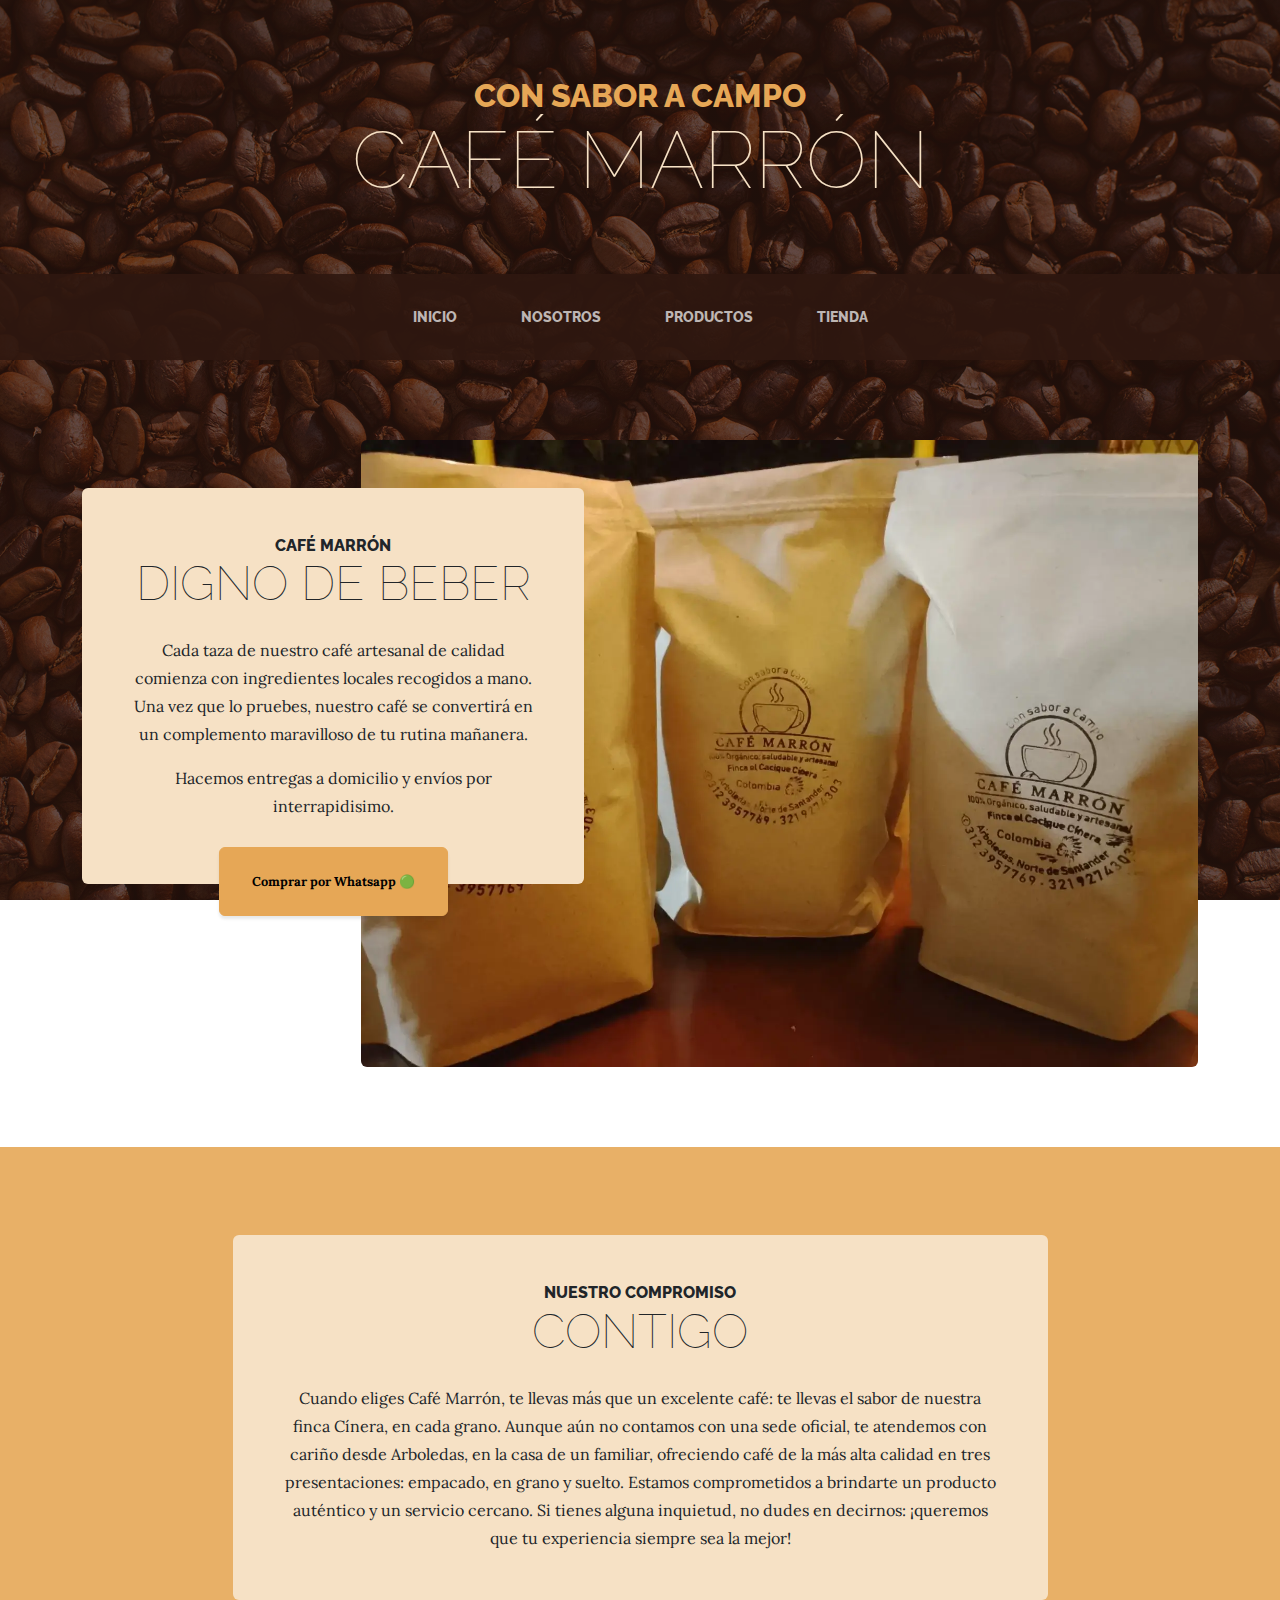
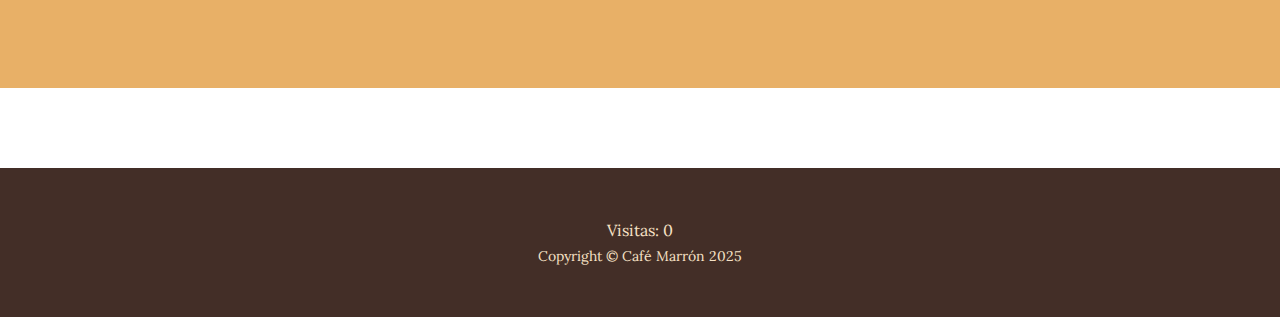
<file: index.html>
<!DOCTYPE html>
<html lang="en">
    <head>
        <meta charset="utf-8" />
        <meta name="viewport" content="width=device-width, initial-scale=1, shrink-to-fit=no" />
        <meta name="Venta de Café ubicados en Norte de Santander, Colombia" content="" />
        <meta name="Café Marrón" content="Café artesanal de la finca El Cacíque Cínera, Arboledas" />
        <title>Café Marrón</title>
        <link rel="icon" type="image/x-icon" href="assets/favicon.ico" />
        <!-- Google fonts-->
        <link href="https://fonts.googleapis.com/css?family=Raleway:100,100i,200,200i,300,300i,400,400i,500,500i,600,600i,700,700i,800,800i,900,900i" rel="stylesheet" />
        <link href="https://fonts.googleapis.com/css?family=Lora:400,400i,700,700i" rel="stylesheet" />
        <!-- Core theme CSS (includes Bootstrap)-->
        <link href="css/styles.css" rel="stylesheet" />
    </head>
    <body>
        <header>
            <h1 class="site-heading text-center text-faded d-none d-lg-block">
                <span class="site-heading-upper text-primary mb-3">Con sabor a campo</span>
                <span class="site-heading-lower">Café Marrón</span>
            </h1>
        </header>
        <!-- Navigation-->
        <nav class="navbar navbar-expand-lg navbar-dark py-lg-4" id="mainNav">
            <div class="container">
                <a class="navbar-brand text-uppercase fw-bold d-lg-none" href="index.html">Café Marrón</a>
                <button class="navbar-toggler" type="button" data-bs-toggle="collapse" data-bs-target="#navbarSupportedContent" aria-controls="navbarSupportedContent" aria-expanded="false" aria-label="Toggle navigation"><span class="navbar-toggler-icon"></span></button>
                <div class="collapse navbar-collapse" id="navbarSupportedContent">
                    <ul class="navbar-nav mx-auto">
                        <li class="nav-item px-lg-4"><a class="nav-link text-uppercase" href="index.html">Inicio</a></li>
                        <li class="nav-item px-lg-4"><a class="nav-link text-uppercase" href="about.html">Nosotros</a></li>
                        <li class="nav-item px-lg-4"><a class="nav-link text-uppercase" href="products.html">Productos</a></li>
                        <li class="nav-item px-lg-4"><a class="nav-link text-uppercase" href="store.html">Tienda</a></li>
                    </ul>
                </div>
            </div>
        </nav>
        <section class="page-section clearfix">
            <div class="container">
                <div class="intro">
                    <img class="intro-img img-fluid mb-3 mb-lg-0 rounded" src="assets/img/products-00.webp" alt="..." />
                    <div class="intro-text left-0 text-center bg-faded p-5 rounded">
                        <h2 class="section-heading mb-4">
                            <span class="section-heading-upper">Café Marrón</span>
                            <span class="section-heading-lower">Digno de beber</span>
                        </h2>
                        <p class="mb-3">Cada taza de nuestro café artesanal de calidad comienza con ingredientes locales recogidos a mano. Una vez que lo pruebes, nuestro café se convertirá en un complemento maravilloso de tu rutina mañanera.</p>
                        <p class="mb-3">Hacemos entregas a domicilio y envíos por interrapidisimo.</p>
                        <div class="intro-button mx-auto"><a class="btn btn-primary btn-xl" href="https://wa.link/zr75ya" target="_blank">Comprar por Whatsapp 🟢</a></div>
                    </div>
                </div>
            </div>
        </section>
        <section class="page-section cta">
            <div class="container">
                <div class="row">
                    <div class="col-xl-9 mx-auto">
                        <div class="cta-inner bg-faded text-center rounded">
                            <h2 class="section-heading mb-4">
                                <span class="section-heading-upper">Nuestro compromiso</span>
                                <span class="section-heading-lower">Contigo</span>
                            </h2>
                            <p class="mb-0">Cuando eliges Café Marrón, te llevas más que un excelente café: te llevas el sabor de nuestra finca Cínera, en cada grano. Aunque aún no contamos con una sede oficial, te atendemos con cariño desde Arboledas, en la casa de un familiar, ofreciendo café de la más alta calidad en tres presentaciones: empacado, en grano y suelto. Estamos comprometidos a brindarte un producto auténtico y un servicio cercano. Si tienes alguna inquietud, no dudes en decirnos: ¡queremos que tu experiencia siempre sea la mejor!</p>
                        </div>
                    </div>
                </div>
            </div>
        </section>
        <footer class="footer text-faded text-center py-5">
            <p class="mb-0">Visitas: <span id="visit-counter">0</span></p>
            <div class="container"><p class="m-0 small">Copyright &copy; Café Marrón 2025</p></div>
        </footer>
        <!-- Bootstrap core JS-->
        <script src="https://cdn.jsdelivr.net/npm/bootstrap@5.2.3/dist/js/bootstrap.bundle.min.js"></script>
        <!-- Core theme JS-->
        <script src="js/scripts.js"></script>
    </body>
</html>
</file>
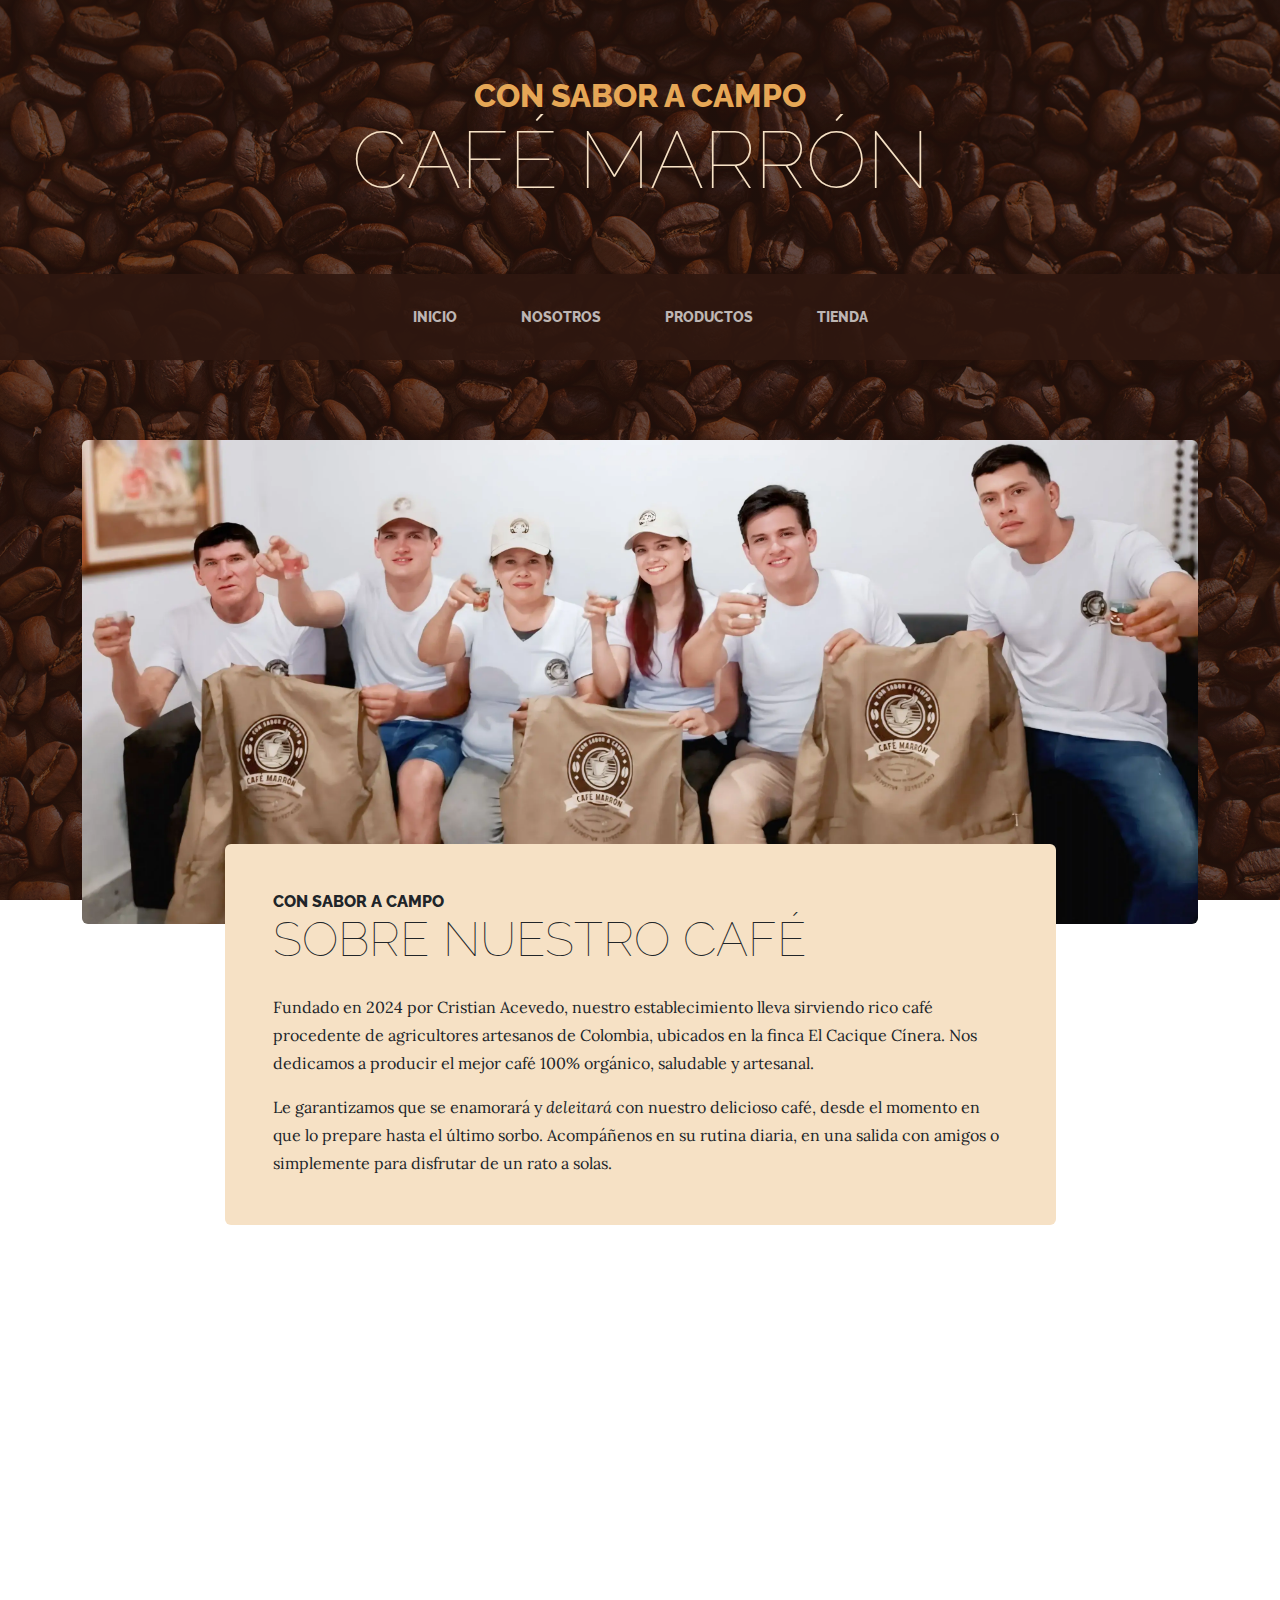
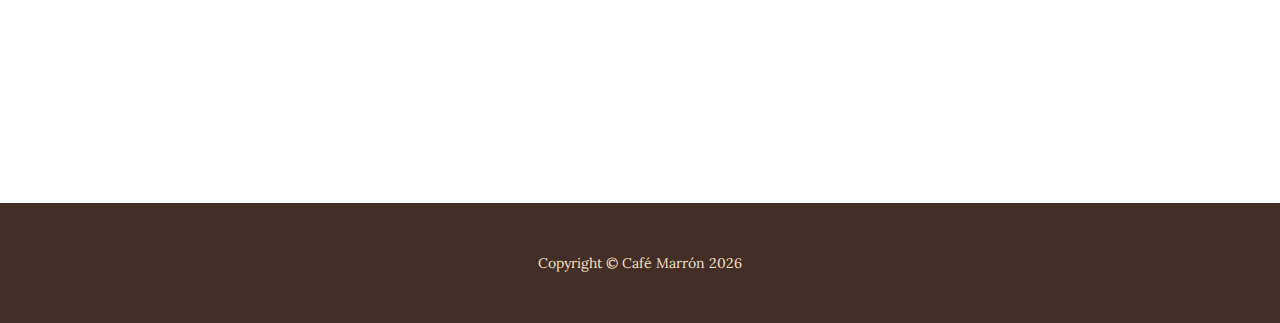
<file: about.html>
<!DOCTYPE html>
<html lang="en">
    <head>
        <meta charset="utf-8" />
        <meta name="viewport" content="width=device-width, initial-scale=1, shrink-to-fit=no" />
        <meta name="description" content="" />
        <meta name="author" content="" />
        <title>Café Marrón</title>
        <link rel="icon" type="image/x-icon" href="assets/favicon.ico" />
        <!-- Google fonts-->
        <link href="https://fonts.googleapis.com/css?family=Raleway:100,100i,200,200i,300,300i,400,400i,500,500i,600,600i,700,700i,800,800i,900,900i" rel="stylesheet" />
        <link href="https://fonts.googleapis.com/css?family=Lora:400,400i,700,700i" rel="stylesheet" />
        <!-- Core theme CSS (includes Bootstrap)-->
        <link href="css/styles.css" rel="stylesheet" />
    </head>
    <body>
        <header>
            <h1 class="site-heading text-center text-faded d-none d-lg-block">
                <span class="site-heading-upper text-primary mb-3">Con sabor a campo</span>
                <span class="site-heading-lower">Café Marrón</span>
            </h1>
        </header>
        <!-- Navigation-->
        <nav class="navbar navbar-expand-lg navbar-dark py-lg-4" id="mainNav">
            <div class="container">
                <a class="navbar-brand text-uppercase fw-bold d-lg-none" href="index.html">Café Marrón</a>
                <button class="navbar-toggler" type="button" data-bs-toggle="collapse" data-bs-target="#navbarSupportedContent" aria-controls="navbarSupportedContent" aria-expanded="false" aria-label="Toggle navigation"><span class="navbar-toggler-icon"></span></button>
                <div class="collapse navbar-collapse" id="navbarSupportedContent">
                    <ul class="navbar-nav mx-auto">
                        <li class="nav-item px-lg-4"><a class="nav-link text-uppercase" href="index.html">Inicio</a></li>
                        <li class="nav-item px-lg-4"><a class="nav-link text-uppercase" href="about.html">Nosotros</a></li>
                        <li class="nav-item px-lg-4"><a class="nav-link text-uppercase" href="products.html">Productos</a></li>
                        <li class="nav-item px-lg-4"><a class="nav-link text-uppercase" href="store.html">Tienda</a></li>
                    </ul>
                </div>
            </div>
        </nav>
        <section class="page-section about-heading">
            <div class="container">
                <img class="img-fluid rounded about-heading-img mb-3 mb-lg-0" src="assets/img/about-00.webp" alt="..." />
                <div class="about-heading-content">
                    <div class="row">
                        <div class="col-xl-9 col-lg-10 mx-auto">
                            <div class="bg-faded rounded p-5">
                                <h2 class="section-heading mb-4">
                                    <span class="section-heading-upper">Con sabor a campo</span>
                                    <span class="section-heading-lower">Sobre nuestro café</span>
                                </h2>
                                <p>Fundado en 2024 por Cristian Acevedo, nuestro establecimiento lleva sirviendo rico café procedente de agricultores artesanos de Colombia, ubicados en la finca El Cacique Cínera. Nos dedicamos a producir el mejor café 100% orgánico, saludable y artesanal.</p>
                                <p class="mb-0">
                                    Le garantizamos que se enamorará y 
                                    <em>deleitará</em>
                                    con nuestro delicioso café, desde el momento en que lo prepare hasta el último sorbo. Acompáñenos en su rutina diaria, en una salida con amigos o simplemente para disfrutar de un rato a solas.
                                </p>
                            </div>
                        </div>
                    </div>
                </div>
            </div>
        </section>
        <div class="container my-5">
            <div class="ratio ratio-16x9 mx-auto" style="max-width: 800px;">
              <iframe
                src="https://www.youtube.com/embed/5AqZJMVamHU?si=LzV1LWtDS8GdvXO-"
                title="YouTube video player"
                frameborder="0"
                allow="accelerometer; autoplay; clipboard-write; encrypted-media; gyroscope; picture-in-picture; web-share"
                allowfullscreen
              ></iframe>
            </div>
          </div>
        <footer class="footer text-faded text-center py-5">
            <div class="container"><p class="m-0 small">Copyright &copy; Café Marrón <span id="current-year">2026</span></p></div>
        </footer>
        <!-- Bootstrap core JS-->
        <script src="https://cdn.jsdelivr.net/npm/bootstrap@5.2.3/dist/js/bootstrap.bundle.min.js"></script>
        <!-- Core theme JS-->
        <script src="js/scripts.js"></script>
    </body>
</html>
</file>
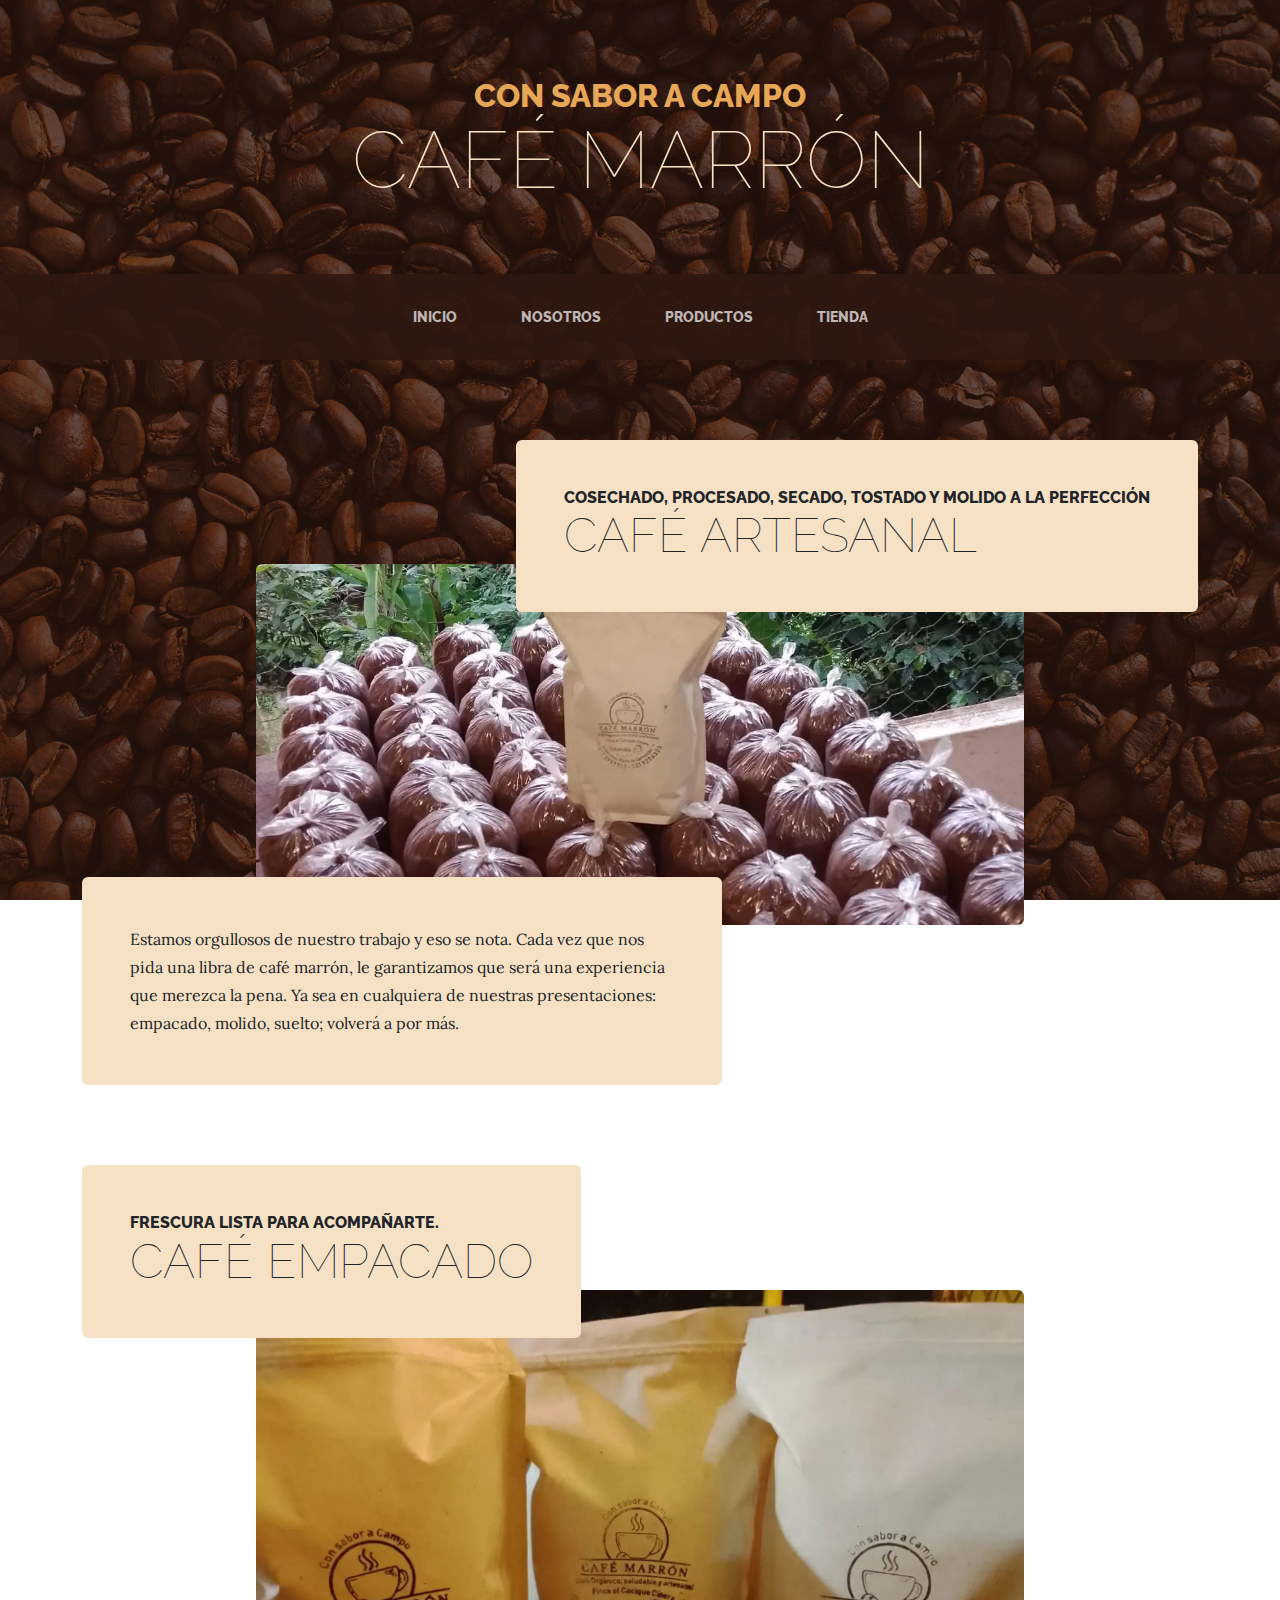
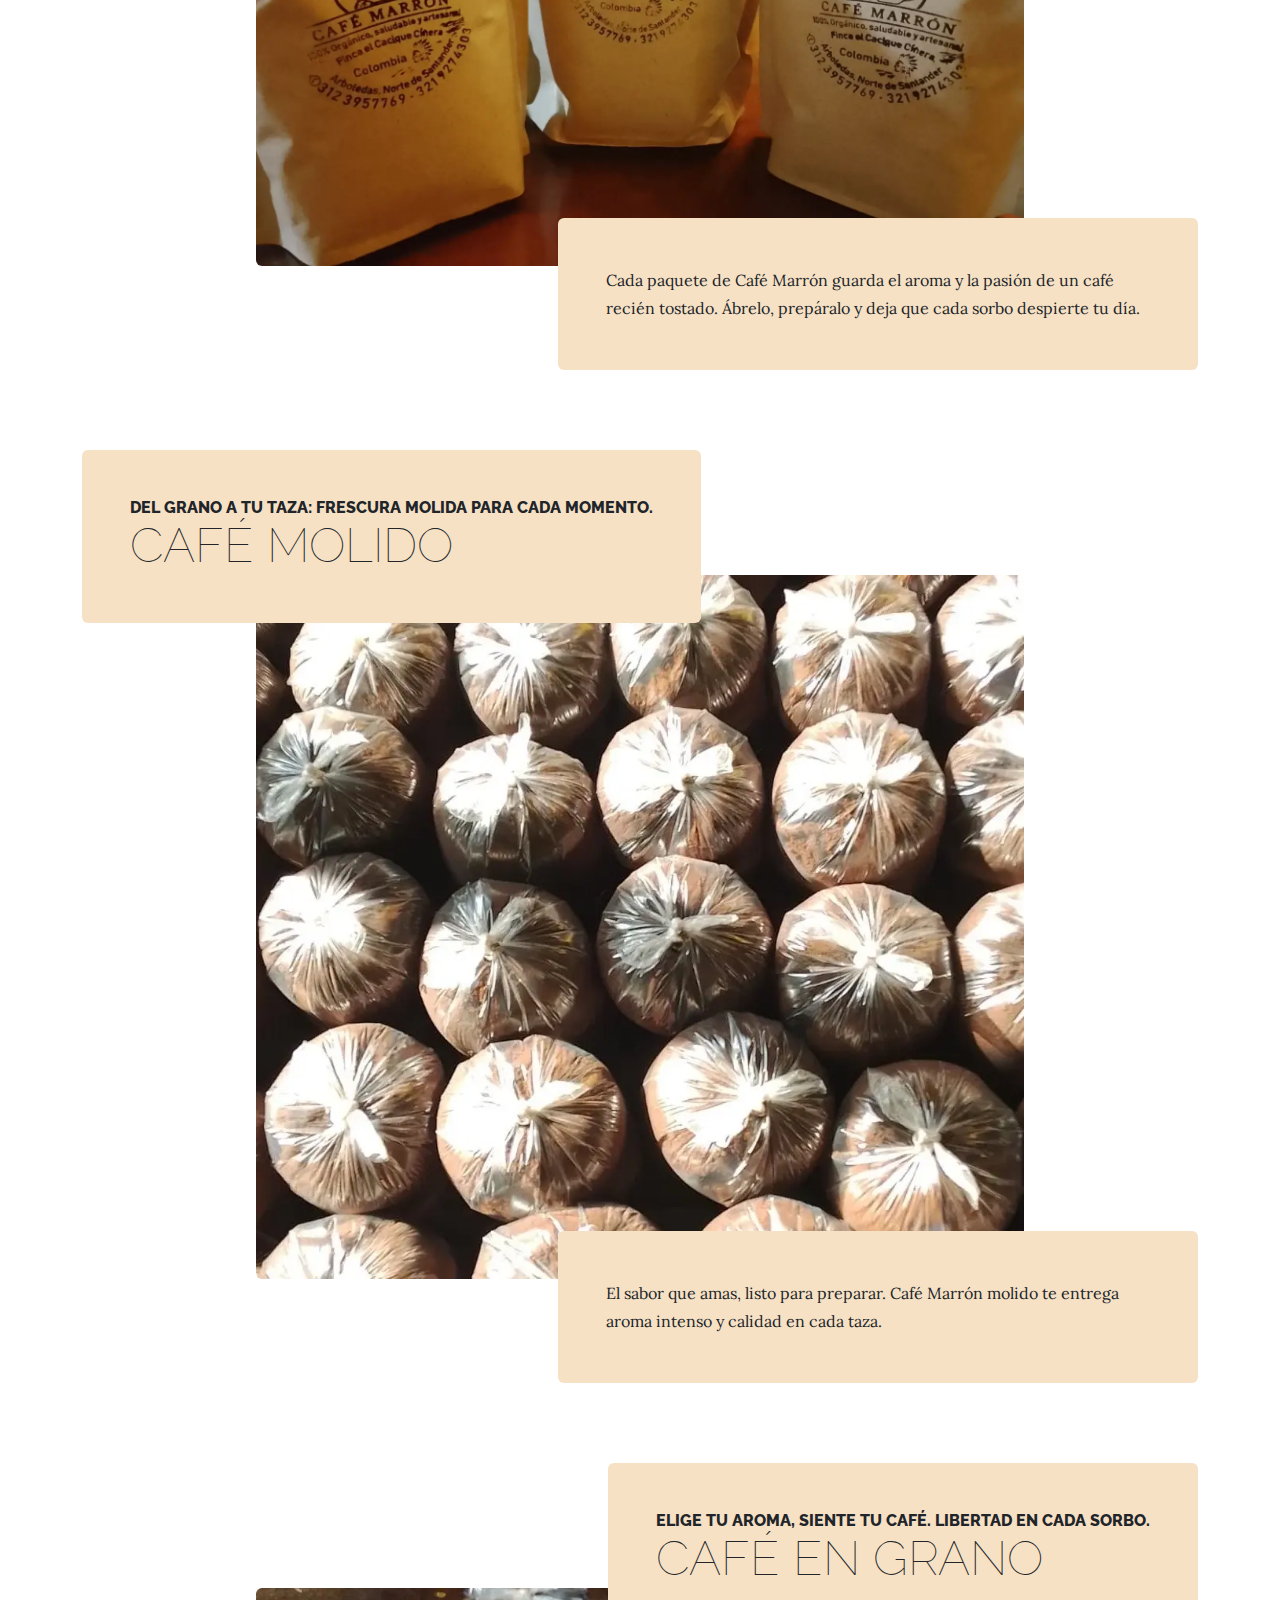
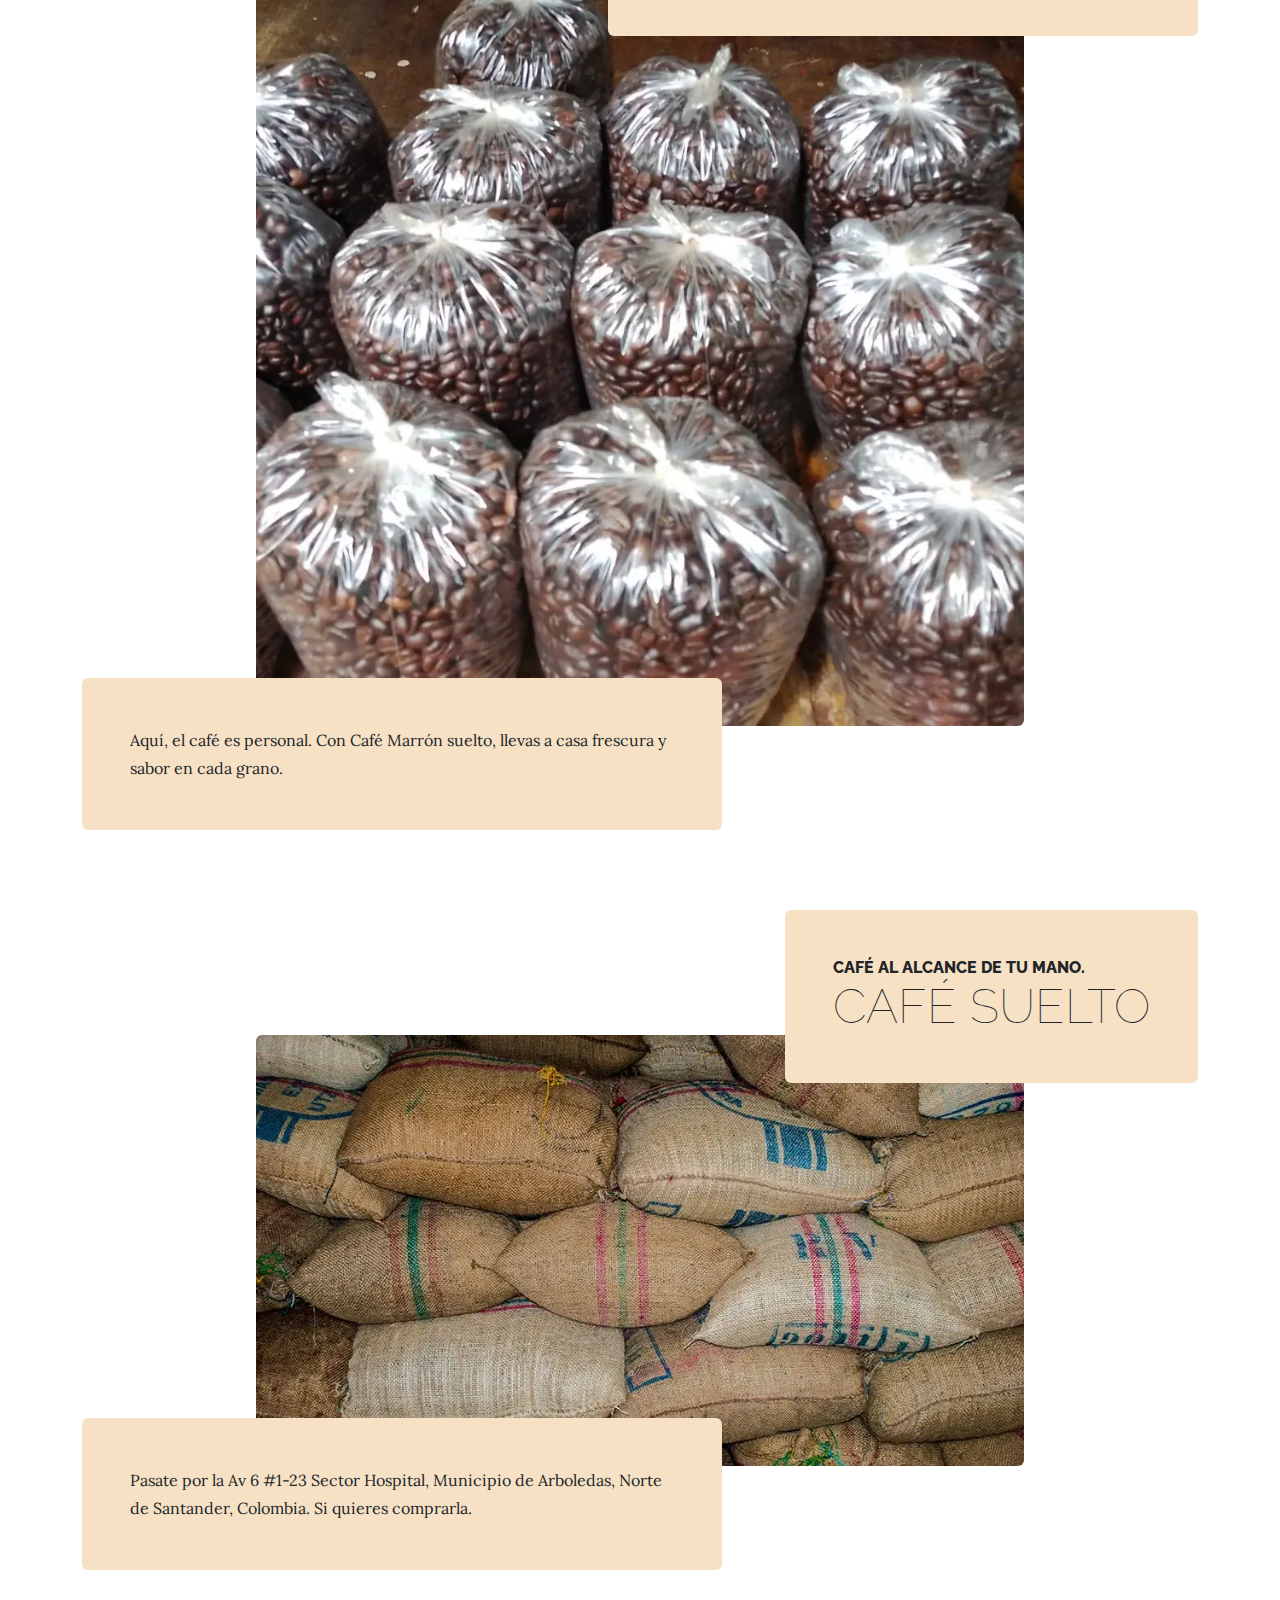
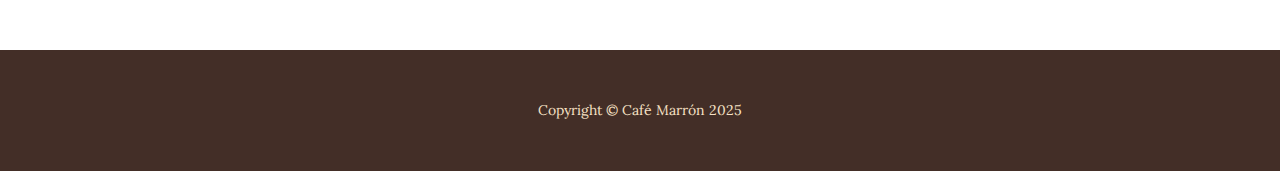
<file: products.html>
<!DOCTYPE html>
<html lang="en">
    <head>
        <meta charset="utf-8" />
        <meta name="viewport" content="width=device-width, initial-scale=1, shrink-to-fit=no" />
        <meta name="description" content="" />
        <meta name="author" content="" />
        <title>Café Marrón</title>
        <link rel="icon" type="image/x-icon" href="assets/favicon.ico" />
        <!-- Google fonts-->
        <link href="https://fonts.googleapis.com/css?family=Raleway:100,100i,200,200i,300,300i,400,400i,500,500i,600,600i,700,700i,800,800i,900,900i" rel="stylesheet" />
        <link href="https://fonts.googleapis.com/css?family=Lora:400,400i,700,700i" rel="stylesheet" />
        <!-- Core theme CSS (includes Bootstrap)-->
        <link href="css/styles.css" rel="stylesheet" />
    </head>
    <body>
        <header>
            <h1 class="site-heading text-center text-faded d-none d-lg-block">
                <span class="site-heading-upper text-primary mb-3">Con sabor a campo</span>
                <span class="site-heading-lower">Café Marrón</span>
            </h1>
        </header>
        <!-- Navigation-->
        <nav class="navbar navbar-expand-lg navbar-dark py-lg-4" id="mainNav">
            <div class="container">
                <a class="navbar-brand text-uppercase fw-bold d-lg-none" href="index.html">Café Marrón</a>
                <button class="navbar-toggler" type="button" data-bs-toggle="collapse" data-bs-target="#navbarSupportedContent" aria-controls="navbarSupportedContent" aria-expanded="false" aria-label="Toggle navigation"><span class="navbar-toggler-icon"></span></button>
                <div class="collapse navbar-collapse" id="navbarSupportedContent">
                    <ul class="navbar-nav mx-auto">
                        <li class="nav-item px-lg-4"><a class="nav-link text-uppercase" href="index.html">Inicio</a></li>
                        <li class="nav-item px-lg-4"><a class="nav-link text-uppercase" href="about.html">Nosotros</a></li>
                        <li class="nav-item px-lg-4"><a class="nav-link text-uppercase" href="products.html">Productos</a></li>
                        <li class="nav-item px-lg-4"><a class="nav-link text-uppercase" href="store.html">Tienda</a></li>
                    </ul>
                </div>
            </div>
        </nav>
        <section class="page-section">
            <div class="container">
                <div class="product-item">
                    <div class="product-item-title d-flex">
                        <div class="bg-faded p-5 d-flex ms-auto rounded">
                            <h2 class="section-heading mb-0">
                                <span class="section-heading-upper">Cosechado, Procesado, Secado, Tostado y Molido a la perfección</span>
                                <span class="section-heading-lower">Café Artesanal</span>
                            </h2>
                        </div>
                    </div>
                    <img class="product-item-img mx-auto d-flex rounded img-fluid mb-3 mb-lg-0" src="assets/img/products-06.webp" alt="..." />
                    <div class="product-item-description d-flex me-auto">
                        <div class="bg-faded p-5 rounded"><p class="mb-0">Estamos orgullosos de nuestro trabajo y eso se nota. Cada vez que nos pida una libra de café marrón, le garantizamos que será una experiencia que merezca la pena. Ya sea en cualquiera de nuestras presentaciones: empacado, molido, suelto; volverá a por más.</p></div>
                    </div>
                </div>
            </div>
        </section>
        <section class="page-section">
            <div class="container">
                <div class="product-item">
                    <div class="product-item-title d-flex">
                        <div class="bg-faded p-5 d-flex me-auto rounded">
                            <h2 class="section-heading mb-0">
                                <span class="section-heading-upper">Frescura lista para acompañarte.</span>
                                <span class="section-heading-lower">Café empacado</span>
                            </h2>
                        </div>
                    </div>
                    <img class="product-item-img mx-auto d-flex rounded img-fluid mb-3 mb-lg-0" src="assets/img/products-00.webp" alt="..." />
                    <div class="product-item-description d-flex ms-auto">
                        <div class="bg-faded p-5 rounded"><p class="mb-0">Cada paquete de Café Marrón guarda el aroma y la pasión de un café recién tostado. Ábrelo, prepáralo y deja que cada sorbo despierte tu día.</p></div>
                    </div>
                </div>
            </div>
        </section>
        <section class="page-section">
            <div class="container">
                <div class="product-item">
                    <div class="product-item-title d-flex">
                        <div class="bg-faded p-5 d-flex me-auto rounded">
                            <h2 class="section-heading mb-0">
                                <span class="section-heading-upper">Del grano a tu taza: frescura molida para cada momento.</span>
                                <span class="section-heading-lower">Café molido</span>
                            </h2>
                        </div>
                    </div>
                    <img class="product-item-img mx-auto d-flex rounded img-fluid mb-3 mb-lg-0" src="assets/img/products-05.webp" alt="..." />
                    <div class="product-item-description d-flex ms-auto">
                        <div class="bg-faded p-5 rounded"><p class="mb-0">El sabor que amas, listo para preparar. Café Marrón molido te entrega aroma intenso y calidad en cada taza.</p></div>
                    </div>
                </div>
            </div>
        </section>
        <section class="page-section">
            <div class="container">
                <div class="product-item">
                    <div class="product-item-title d-flex">
                        <div class="bg-faded p-5 d-flex ms-auto rounded">
                            <h2 class="section-heading mb-0">
                                <span class="section-heading-upper">Elige tu aroma, siente tu café. Libertad en cada sorbo.</span>
                                <span class="section-heading-lower">Café en grano</span>
                            </h2>
                        </div>
                    </div>
                    <img class="product-item-img mx-auto d-flex rounded img-fluid mb-3 mb-lg-0" src="assets/img/products-04.webp" alt="..." />
                    <div class="product-item-description d-flex me-auto">
                        <div class="bg-faded p-5 rounded"><p class="mb-0">Aquí, el café es personal. Con Café Marrón suelto, llevas a casa frescura y sabor en cada grano.</p></div>
                    </div>
                </div>
            </div>
        </section>
        <section class="page-section">
            <div class="container">
                <div class="product-item">
                    <div class="product-item-title d-flex">
                        <div class="bg-faded p-5 d-flex ms-auto rounded">
                            <h2 class="section-heading mb-0">
                                <span class="section-heading-upper">Café al alcance de tu mano.</span>
                                <span class="section-heading-lower">Café suelto</span>
                            </h2>
                        </div>
                    </div>
                    <img class="product-item-img mx-auto d-flex rounded img-fluid mb-3 mb-lg-0" src="assets/img/products-03.webp" alt="..." />
                    <div class="product-item-description d-flex me-auto">
                        <div class="bg-faded p-5 rounded"><p class="mb-0">Pasate por la Av 6 #1-23 Sector Hospital, Municipio de Arboledas, Norte de Santander, Colombia. Si quieres comprarla.</p></div>
                    </div>
                </div>
            </div>
        </section>
        <footer class="footer text-faded text-center py-5">
            <div class="container"><p class="m-0 small">Copyright &copy; Café Marrón 2025</p></div>
        </footer>
        <!-- Bootstrap core JS-->
        <script src="https://cdn.jsdelivr.net/npm/bootstrap@5.2.3/dist/js/bootstrap.bundle.min.js"></script>
        <!-- Core theme JS-->
        <script src="js/scripts.js"></script>
    </body>
</html>
</file>
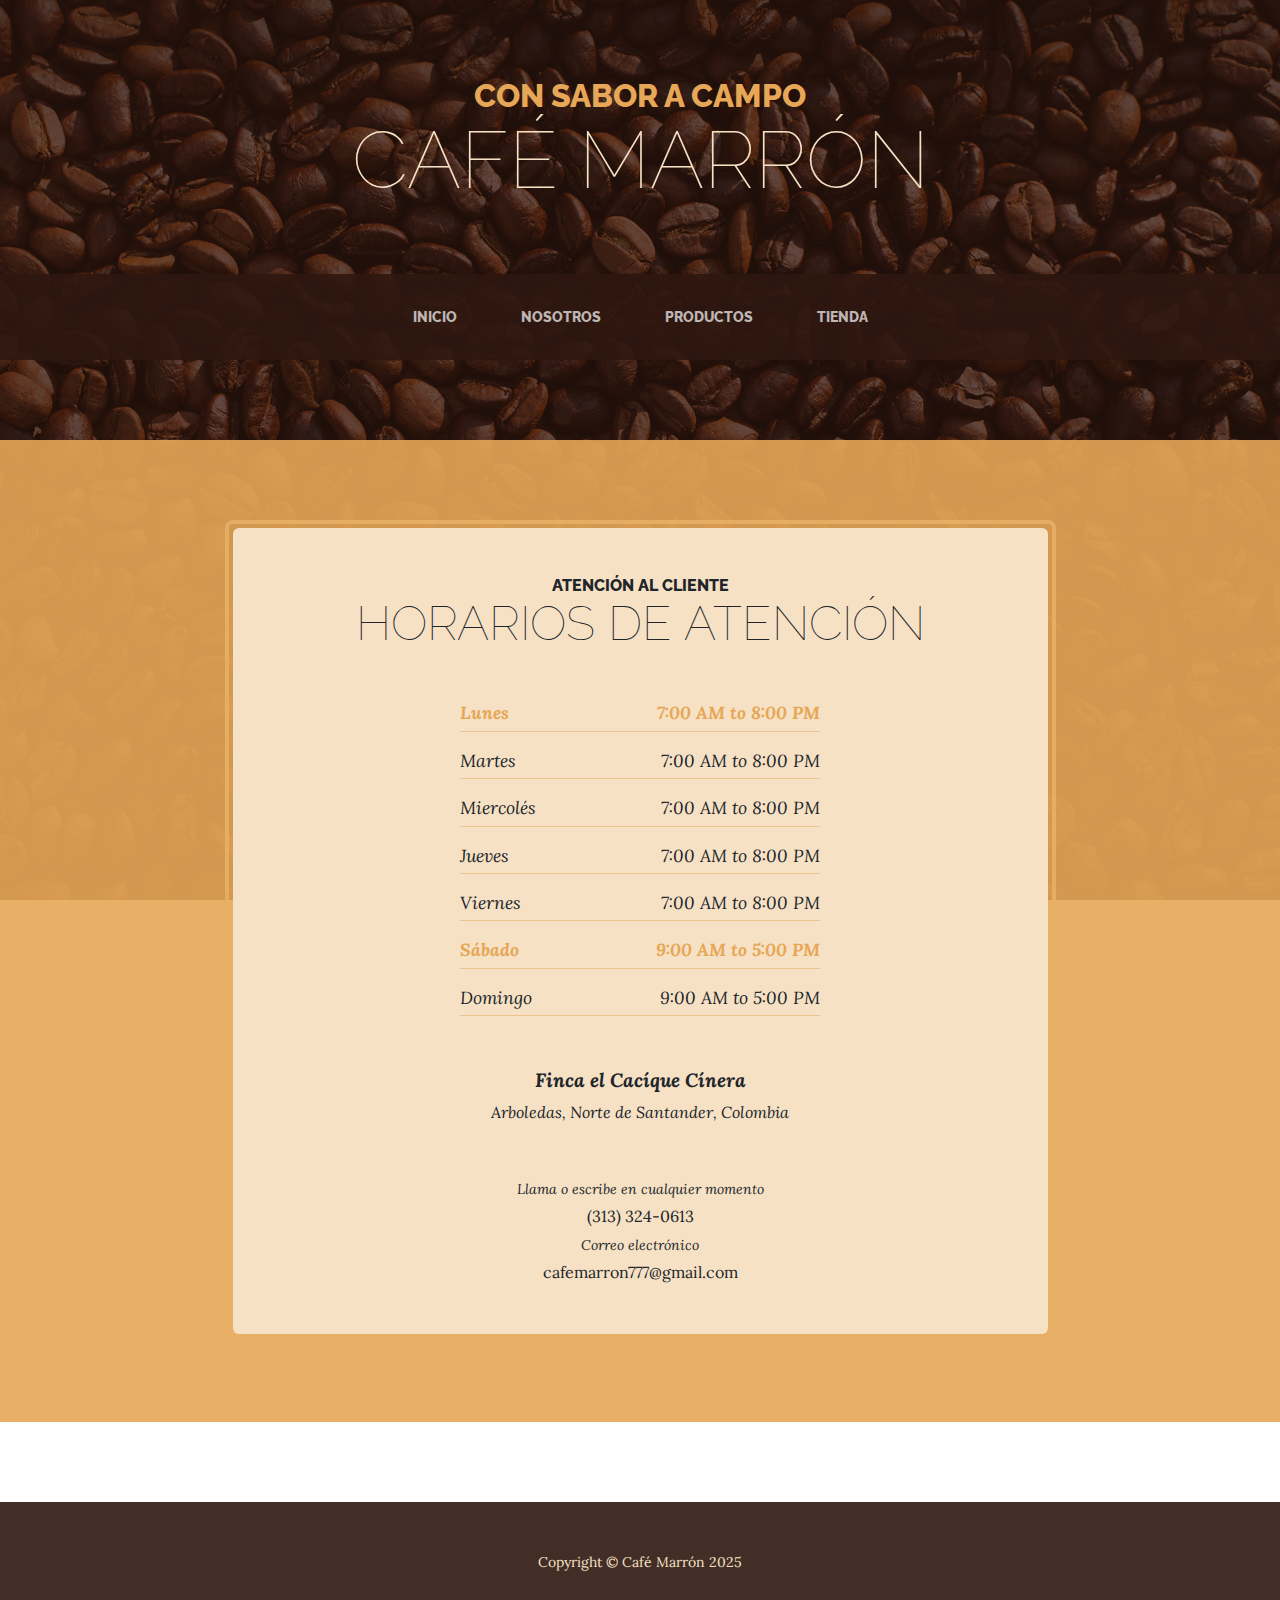
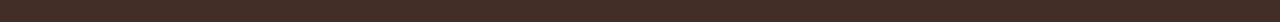
<file: store.html>
<!DOCTYPE html>
<html lang="en">
    <head>
        <meta charset="utf-8" />
        <meta name="viewport" content="width=device-width, initial-scale=1, shrink-to-fit=no" />
        <meta name="description" content="" />
        <meta name="author" content="" />
        <title>Café Marrón</title>
        <link rel="icon" type="image/x-icon" href="assets/favicon.ico" />
        <!-- Google fonts-->
        <link href="https://fonts.googleapis.com/css?family=Raleway:100,100i,200,200i,300,300i,400,400i,500,500i,600,600i,700,700i,800,800i,900,900i" rel="stylesheet" />
        <link href="https://fonts.googleapis.com/css?family=Lora:400,400i,700,700i" rel="stylesheet" />
        <!-- Core theme CSS (includes Bootstrap)-->
        <link href="css/styles.css" rel="stylesheet" />
    </head>
    <body>
        <header>
            <h1 class="site-heading text-center text-faded d-none d-lg-block">
                <span class="site-heading-upper text-primary mb-3">Con sabor a campo</span>
                <span class="site-heading-lower">Café Marrón</span>
            </h1>
        </header>
        <!-- Navigation-->
        <nav class="navbar navbar-expand-lg navbar-dark py-lg-4" id="mainNav">
            <div class="container">
                <a class="navbar-brand text-uppercase fw-bold d-lg-none" href="index.html">Café Marrón</a>
                <button class="navbar-toggler" type="button" data-bs-toggle="collapse" data-bs-target="#navbarSupportedContent" aria-controls="navbarSupportedContent" aria-expanded="false" aria-label="Toggle navigation"><span class="navbar-toggler-icon"></span></button>
                <div class="collapse navbar-collapse" id="navbarSupportedContent">
                    <ul class="navbar-nav mx-auto">
                        <li class="nav-item px-lg-4"><a class="nav-link text-uppercase" href="index.html">Inicio</a></li>
                        <li class="nav-item px-lg-4"><a class="nav-link text-uppercase" href="about.html">Nosotros</a></li>
                        <li class="nav-item px-lg-4"><a class="nav-link text-uppercase" href="products.html">Productos</a></li>
                        <li class="nav-item px-lg-4"><a class="nav-link text-uppercase" href="store.html">Tienda</a></li>
                    </ul>
                </div>
            </div>
        </nav>
        <section class="page-section cta">
            <div class="container">
                <div class="row">
                    <div class="col-xl-9 mx-auto">
                        <div class="cta-inner bg-faded text-center rounded">
                            <h2 class="section-heading mb-5">
                                <span class="section-heading-upper">Atención al cliente</span>
                                <span class="section-heading-lower">Horarios de atención</span>
                            </h2>
                            <ul class="list-unstyled list-hours mb-5 text-left mx-auto">
                                <li class="list-unstyled-item list-hours-item d-flex">
                                    Lunes
                                    <span class="ms-auto">7:00 AM to 8:00 PM</span>
                                </li>
                                <li class="list-unstyled-item list-hours-item d-flex">
                                    Martes
                                    <span class="ms-auto">7:00 AM to 8:00 PM</span>
                                </li>
                                <li class="list-unstyled-item list-hours-item d-flex">
                                    Miercolés
                                    <span class="ms-auto">7:00 AM to 8:00 PM</span>
                                </li>
                                <li class="list-unstyled-item list-hours-item d-flex">
                                    Jueves
                                    <span class="ms-auto">7:00 AM to 8:00 PM</span>
                                </li>
                                <li class="list-unstyled-item list-hours-item d-flex">
                                    Viernes
                                    <span class="ms-auto">7:00 AM to 8:00 PM</span>
                                </li>
                                <li class="list-unstyled-item list-hours-item d-flex today">
                                    Sábado
                                    <span class="ms-auto">9:00 AM to 5:00 PM</span>
                                </li>
                                <li class="list-unstyled-item list-hours-item d-flex">
                                    Domingo
                                    <span class="ms-auto">9:00 AM to 5:00 PM</span>
                                </li>
                            </ul>
                            <p class="address mb-5">
                                <em>
                                    <strong>Finca el Cacíque Cínera</strong>
                                    <br />
                                    Arboledas, Norte de Santander, Colombia
                                </em>
                            </p>
                            <p class="mb-0">
                                <small><em>Llama o escribe en cualquier momento</em></small>
                                <br />
                                (313) 324-0613
                                <br>
                                <small><em>Correo electrónico</em></small>
                                <br />
                                cafemarron777@gmail.com
                            </p>
                        </div>
                    </div>
                </div>
            </div>
        </section>
        <!-- <section class="page-section about-heading">
            <div class="container">
                <img class="img-fluid rounded about-heading-img mb-3 mb-lg-0" src="assets/img/about.jpg" alt="..." />
                <div class="about-heading-content">
                    <div class="row">
                        <div class="col-xl-9 col-lg-10 mx-auto">
                            <div class="bg-faded rounded p-5">
                                <h2 class="section-heading mb-4">
                                    <span class="section-heading-upper">Strong Coffee, Strong Roots</span>
                                    <span class="section-heading-lower">About Our Cafe</span>
                                </h2>
                                <p>Founded in 1987 by the Hernandez brothers, our establishment has been serving up rich coffee sourced from artisan farmers in various regions of South and Central America. We are dedicated to travelling the world, finding the best coffee, and bringing back to you here in our cafe.</p>
                                <p class="mb-0">
                                    We guarantee that you will fall in
                                    <em>lust</em>
                                    with our decadent blends the moment you walk inside until you finish your last sip. Join us for your daily routine, an outing with friends, or simply just to enjoy some alone time.
                                </p>
                            </div>
                        </div>
                    </div>
                </div>
            </div>
        </section> -->
        <footer class="footer text-faded text-center py-5">
            <div class="container"><p class="m-0 small">Copyright &copy; Café Marrón 2025</p></div>
        </footer>
        <!-- Bootstrap core JS-->
        <script src="https://cdn.jsdelivr.net/npm/bootstrap@5.2.3/dist/js/bootstrap.bundle.min.js"></script>
        <!-- Core theme JS-->
        <script src="js/scripts.js"></script>
    </body>
</html>
</file>
